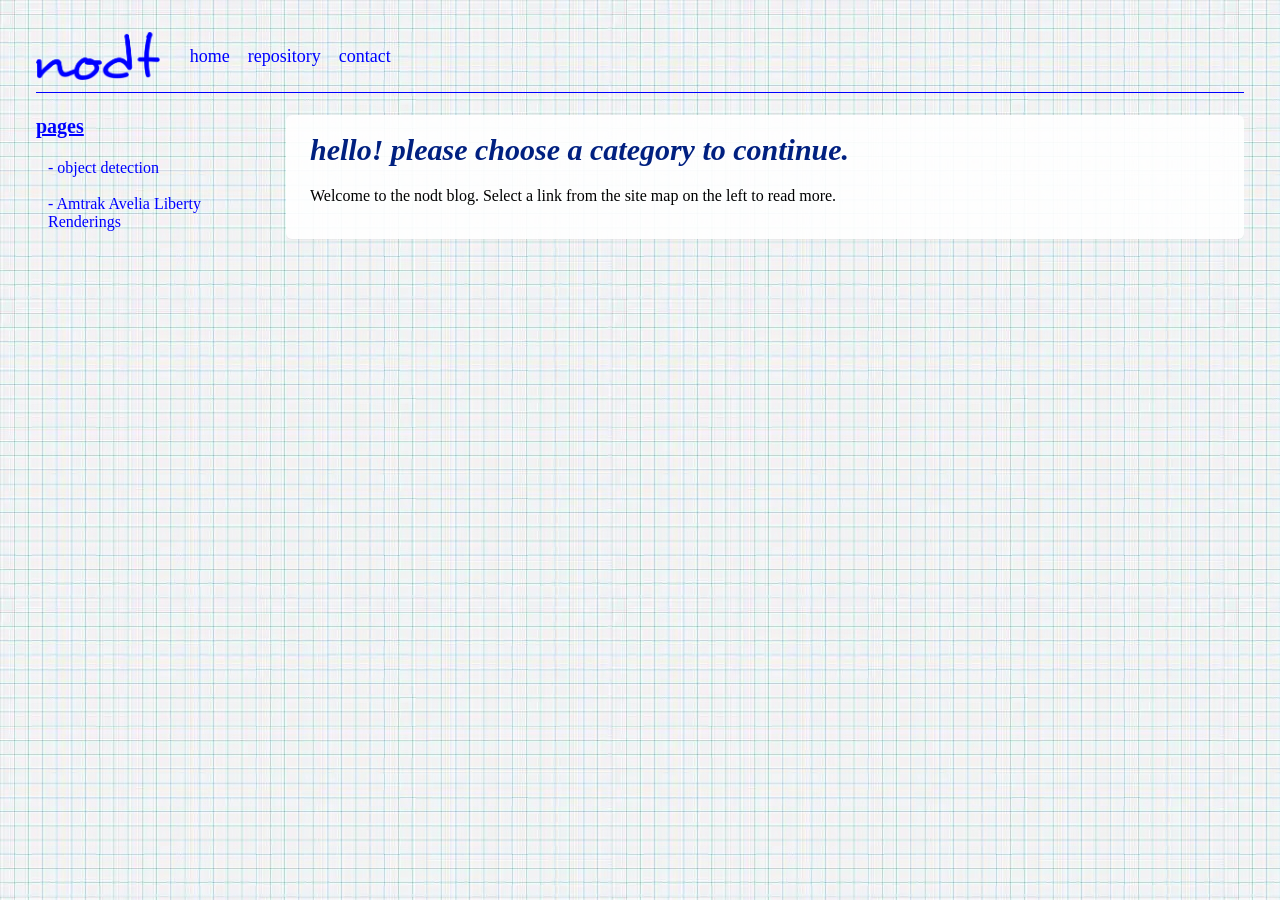
<file: index.html>
<!DOCTYPE html>
<html lang="en">
<head>
    <meta charset="UTF-8">
    <meta name="viewport" content="width=device-width, initial-scale=1.0">
    <title>nodt | blog</title>
    <link rel="stylesheet" href="assets/css/style.css">
</head>
<body>

    <header id="site-header"></header>

    <div class="container">
        <aside id="site-sitemap"></aside>

        <main class="content-area" style="color:#000;">
            <h1>hello! please choose a category to continue.</h1>
            <p>Welcome to the nodt blog. Select a link from the site map on the left to read more.</p>
        </main>
    </div>

    <script src="assets/js/include.js"></script>
</body>
</html>
</file>
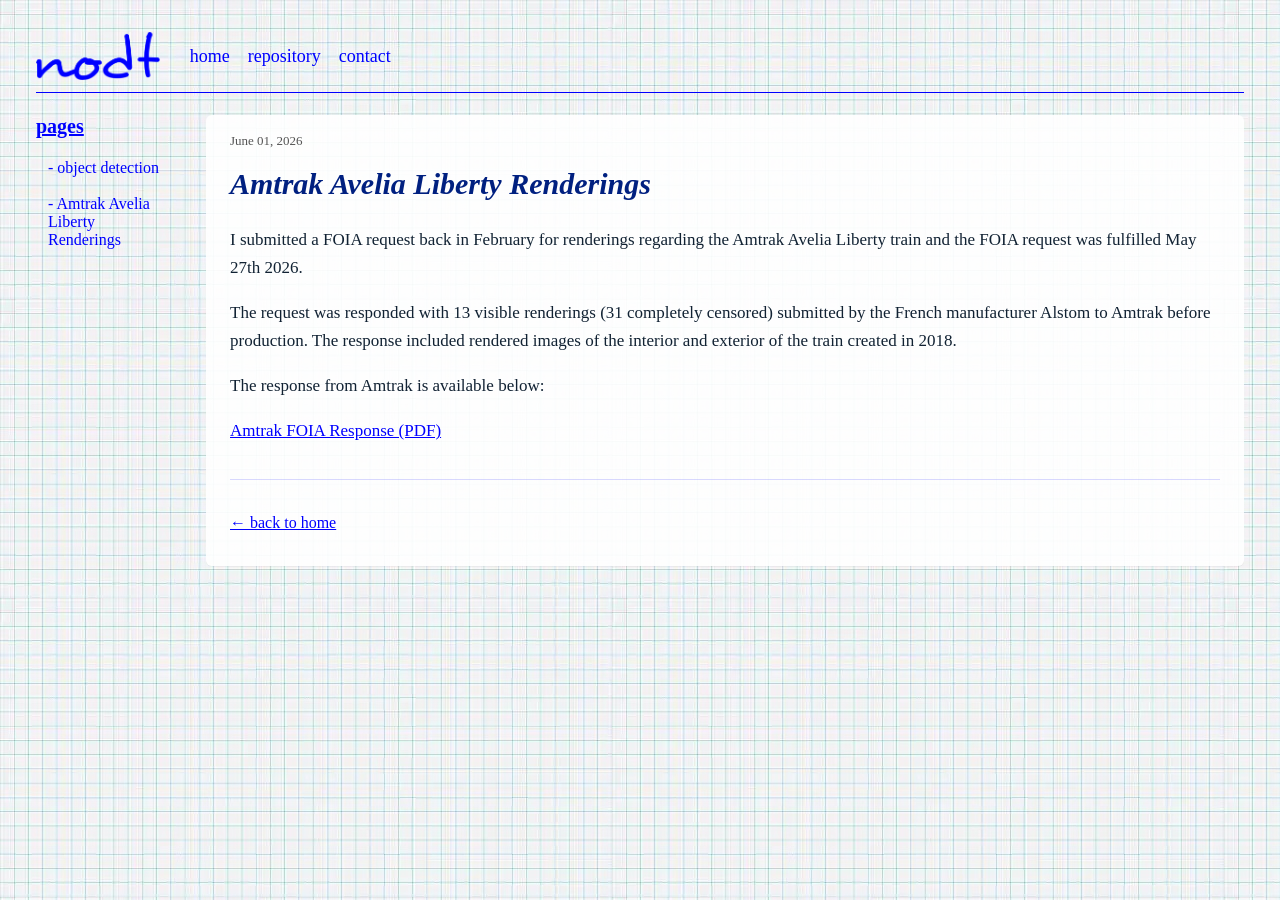
<file: post2.html>
<!DOCTYPE html>
<html lang="en">
<head>
    <meta charset="UTF-8">
    <meta name="viewport" content="width=device-width, initial-scale=1.0">
    <title>nodt | Amtrak Avelia Liberty</title>
    <link rel="stylesheet" href="assets/css/style.css">
</head>
<body>

    <header id="site-header"></header>

    <div class="container">
        <aside id="site-sitemap"></aside>

        <main class="content-area">
            <article>
                <span class="date">June 01, 2026</span>
                <h1>Amtrak Avelia Liberty Renderings</h1>
                
                <div class="blog-body">
                    <p>I submitted a FOIA request back in February for renderings regarding the Amtrak Avelia Liberty train and the FOIA request was fulfilled May 27th 2026.</p>

                    <p>The request was responded with 13 visible renderings (31 completely censored) submitted by the French manufacturer Alstom to Amtrak before production. The response included rendered images of the interior and exterior of the train created in 2018.</p>

                    <p>The response from Amtrak is available below:</p>

                    <a href="media/pdf/AMTRAKFOIA.pdf" target="_blank" rel="noopener" style="color: #0000ff;">Amtrak FOIA Response (PDF)</a>
                
                </div>

                <hr>
                <p><a href="index.html" style="color: #0000ff;">&larr; back to home</a></p>
            </article>
        </main>
    </div>

    <script src="assets/js/include.js"></script>
</body>
</html>
</file>
<file: assets/css/style.css>
/* Shared site stylesheet extracted from page inline styles */
:root{
    --accent:#0000ff;
    --accent-dark:#00008b;
    --bg:#ffffff;
    --muted:#555;
}
body {
    margin: 0;
    padding: 20px 36px;
    background-color: var(--bg);
    font-family: Georgia, 'Times New Roman', Times, serif;
    color: var(--accent);
    background-image: url('../../media/images/notebook.jpg');
    background-repeat: repeat;
    -webkit-font-smoothing:antialiased;
}

/* --- Header Styles --- */
.top-bar {
    display: flex;
    align-items: center;
    justify-content: flex-start;
    gap: 30px;
    border-bottom: 1px solid var(--accent);
    padding: 12px 0;
    margin-bottom: 22px;
}

.logo-container img {
    height: 48px;
    width: auto;
    display: block;
}

.taskbar {
    display: flex;
    gap: 18px;
}

.taskbar a {
    text-decoration: none;
    color: var(--accent);
    font-size: 18px;
    font-weight: 500;
    transition: color 0.15s, transform 0.12s;
}

.taskbar a:hover {
    color: var(--accent-dark);
    transform: translateY(-1px);
}

/* --- Blog Layout --- */
.container {
    display: flex;
    gap: 30px;
    width: 100%;
    max-width: none;
    margin: 0;
    align-items: flex-start;
}

/* Sidebar/Site Map */
.sitemap {
    min-width: 140px;
    max-width: 220px;
}

.sitemap h2 {
    text-decoration: underline;
    font-size: 20px;
    margin-top: 0;
}

.sitemap ul {
    list-style-type: none;
    padding-left: 6px;
}

.sitemap li { margin-bottom: 10px; }
.sitemap a {
    color: var(--accent);
    text-decoration: none;
    font-size: 16px;
    display: inline-block;
    padding: 4px 6px;
    border-radius: 4px;
}
.sitemap a:hover { background: rgba(0,0,255,0.04); color: var(--accent-dark); }

/* Main Content Area */
.content-area {
    flex-grow: 1;
    padding: 18px 24px;
    background: rgba(255,255,255,0.9);
    border-radius: 6px;
    box-shadow: 0 1px 0 rgba(0,0,0,0.04);
}

h1 {
    font-style: italic;
    font-weight: 600;
    color: #002080;
}

@media (max-width: 900px) {
    .container { flex-direction: column; padding: 0 8px; }
    .top-bar { flex-direction: column; align-items:flex-start; gap:12px; }
    .content-area { padding: 16px; border-left: none; border-top: 1px solid rgba(0,0,255,0.06); }
}

/* Post-specific typographic tweaks */
.content-area h1 { font-size: 30px; margin-top: 0; }
.date { font-size: 13px; margin-bottom: 18px; display: block; color: var(--muted); }
.blog-body { font-size: 17px; line-height: 1.65; color: #123; }
hr { border: 0; border-top: 1px solid rgba(0,0,255,0.15); margin: 34px 0; }

/* widgets */
#widgets img { max-width:100%; height:auto; border-radius:4px; }
</file>
